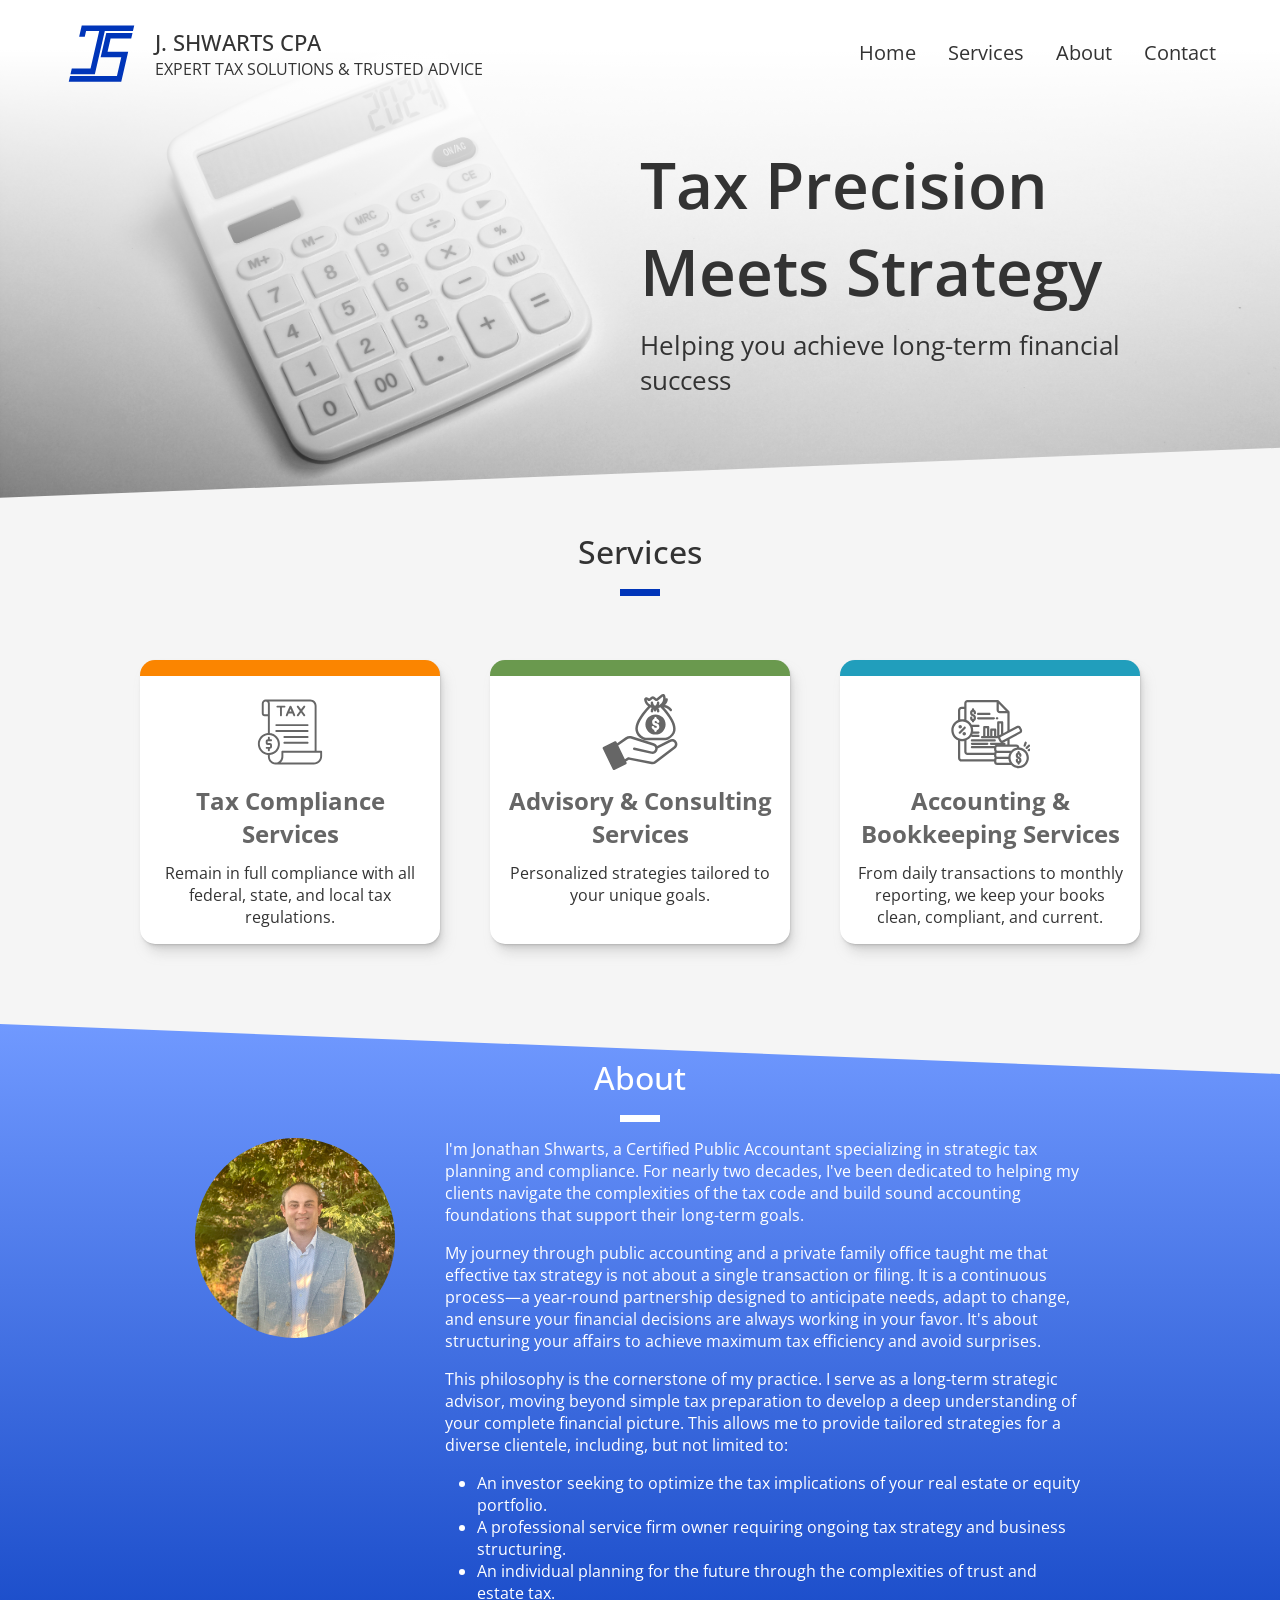
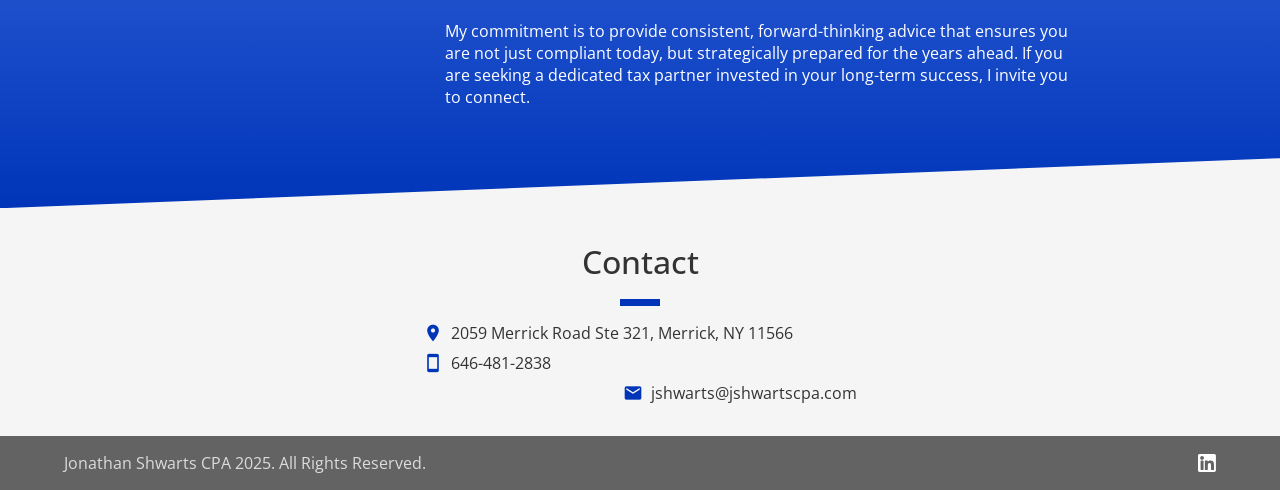
<file: src/index.html>
<!DOCTYPE html>
<html lang="en">
<head>
	<meta charset="UTF-8">
	<meta name="viewport" content="width=device-width, initial-scale=1.0">
	<title>J. Shwarts CPA - Home</title>
	<link rel="stylesheet" href="css/styles.css">	
	<link rel="icon" type="image/svg+xml" href="./assets/favicon.svg" />
</head>
<body id="home-page">
	<header>
		<div class="top-nav">
			<a class="combination-mark-container" href="index.html">
				<div class="logo-image-container">
					<img src="./assets/logo.svg" alt="logo">
				</div>
				<div class="logo-text-container">
					<div class="logo-title">J. SHWARTS CPA</div>
					<div class="logo-subtitle">EXPERT TAX SOLUTIONS & TRUSTED ADVICE</div>
				</div>
			</a>
			<input type="checkbox" id="menu-toggle">
			<label for="menu-toggle" id="menu-ico"><span class="material-icons"></span></label>
			<nav class="nav-links">
				<a href="">Home</a>
				<a href="services.html">Services</a>
				<a href="#about">About</a>
				<a href="#contact">Contact</a>
			</nav>
		</div>
		<div class="headline-container">
			<div class="headline-title">Tax Precision Meets Strategy</div>
			<div class="headline-subtitle">Helping you achieve long-term financial success</div>
		</div>
	</header>
	<main>
		<section id="services">
			<h1 class="section-title">Services</h1>
			<hr class="section-divider">
			<div class="section-content-container">
				<div class="cards-container">
					<a href="services.html#tax-compliance">
						<div class="card-wrapper card-1">
							<!-- <span class="material-icons card-icon">assured_workload</span> -->
							<img src="./assets/tax-compliance-ico.svg" alt="">
							<h2 class="card-title">Tax Compliance Services</h2>
							<p class="card-text">Remain in full compliance with all federal, state, and local tax regulations.</p>
						</div>
					</a>
					<a href="services.html#advisory-and-consulting">
						<div class="card-wrapper card-2">
							<!-- <span class="material-icons card-icon">handshake</span> -->
							<img src="./assets/advisory-and-consulting-ico.svg" alt="">
							<h2 class="card-title">Advisory & Consulting Services</h2>
							<p class="card-text">Personalized strategies tailored to your unique goals.</p>
						</div>
					</a>
					<a href="services.html#accounting-and-bookkeeping">
						<div class="card-wrapper card-3">
							<!-- <span class="material-icons card-icon">menu_book</span> -->
							<img src="./assets/accounting-and-bookkeeping-ico.svg" alt="">
							<h2 class="card-title">Accounting & Bookkeeping Services</h2>
							<p class="card-text">From daily transactions to monthly reporting, we keep your books clean, compliant, and current.</p>
						</div>
					</a>
				</div>
			</div>
		</section>
		<section id="about">
			<h1 class="section-title">About</h1>
			<hr class="section-divider">
			<div class="section-content">
				<div class="headshot-container">
					<img src="./assets/headshot.jpg" alt="headshot">
				</div>
				<div class="about-text-conatiner">
					<p>I'm Jonathan Shwarts, a Certified Public Accountant specializing in strategic tax planning and compliance. For nearly two decades, I've been dedicated to helping my clients navigate the complexities of the tax code and build sound accounting foundations that support their long-term goals.</p>
					<p>My journey through public accounting and a private family office taught me that effective tax strategy is not about a single transaction or filing. It is a continuous process—a year-round partnership designed to anticipate needs, adapt to change, and ensure your financial decisions are always working in your favor. It's about structuring your affairs to achieve maximum tax efficiency and avoid surprises.</p>
					<p>This philosophy is the cornerstone of my practice. I serve as a long-term strategic advisor, moving beyond simple tax preparation to develop a deep understanding of your complete financial picture. This allows me to provide tailored strategies for a diverse clientele, including, but not limited to:</p>
					<ul>
						<li>An investor seeking to optimize the tax implications of your real estate or equity portfolio.</li>
						<li>A professional service firm owner requiring ongoing tax strategy and business structuring.</li>
						<li>An individual planning for the future through the complexities of trust and estate tax.</li>
					</ul>
					<p>My commitment is to provide consistent, forward-thinking advice that ensures you are not just compliant today, but strategically prepared for the years ahead. If you are seeking a dedicated tax partner invested in your long-term success, I invite you to connect.</p>
				</div>
			</div>
		</section>
		<section id="contact">
			<h1 class="section-title">Contact</h1>
			<hr class="section-divider">
			<div class="section-content">
				<div class="contact-line">
					<span class="material-icons">location_on</span>
					<p>2059 Merrick Road Ste 321, Merrick, NY 11566</p>
				</div>
				<div class="contact-line">
					<span class="material-icons">smartphone</span>
					<p><a href="tel:+123123123">646-481-2838</a></p>
				</div>
				<div class="contact-line">
					<span class="material-icons">alternate_email</span>
					<p><a href="mailto:jshwarts@jshwartscpa.com">jshwarts@jshwartscpa.com</a></p>
				</div>
			</div>
		</section>
	</main>
	<footer>
		<p>Jonathan Shwarts CPA 2025. All Rights Reserved.</p>
		<a href="https://www.linkedin.com/in/jonathan-shwarts-cpa-98544061">
			<img src="./assets/linkedin-ico.svg">
		</a>
	</footer>
</body>
</html>
</file>
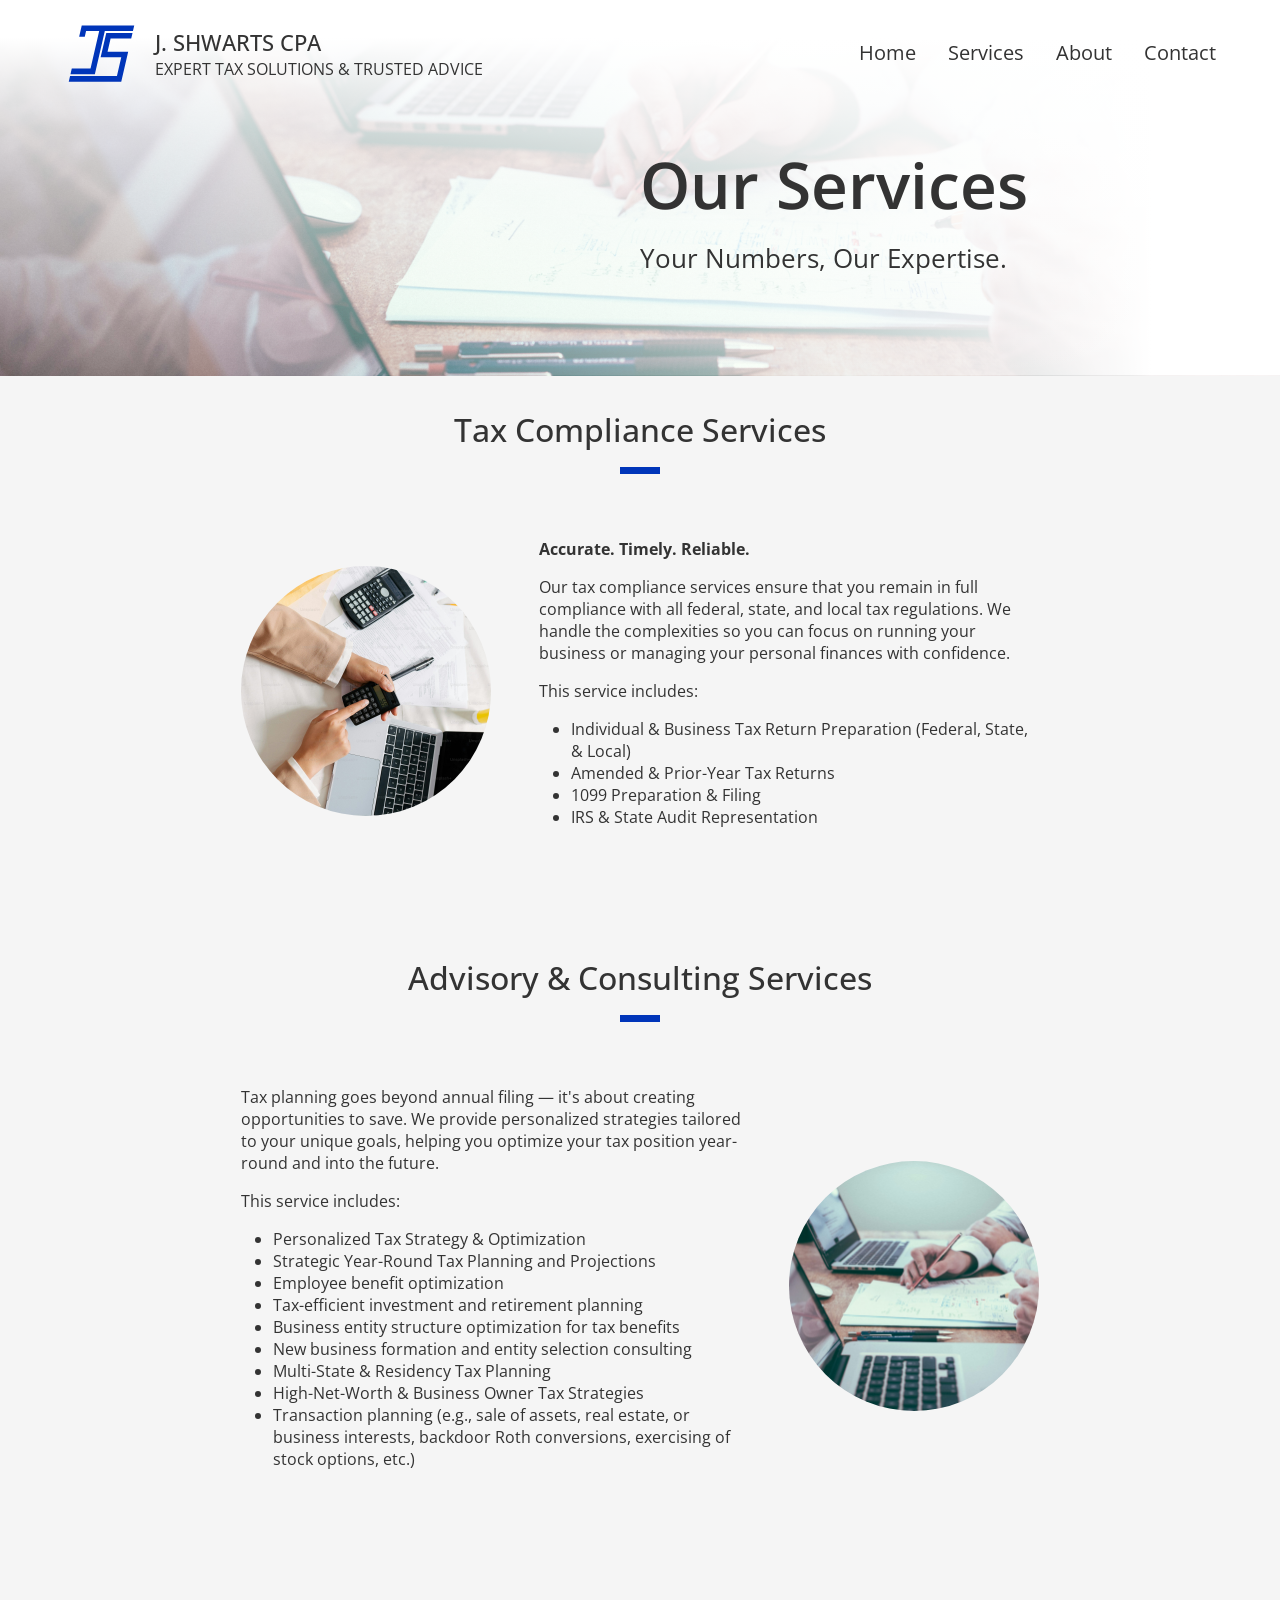
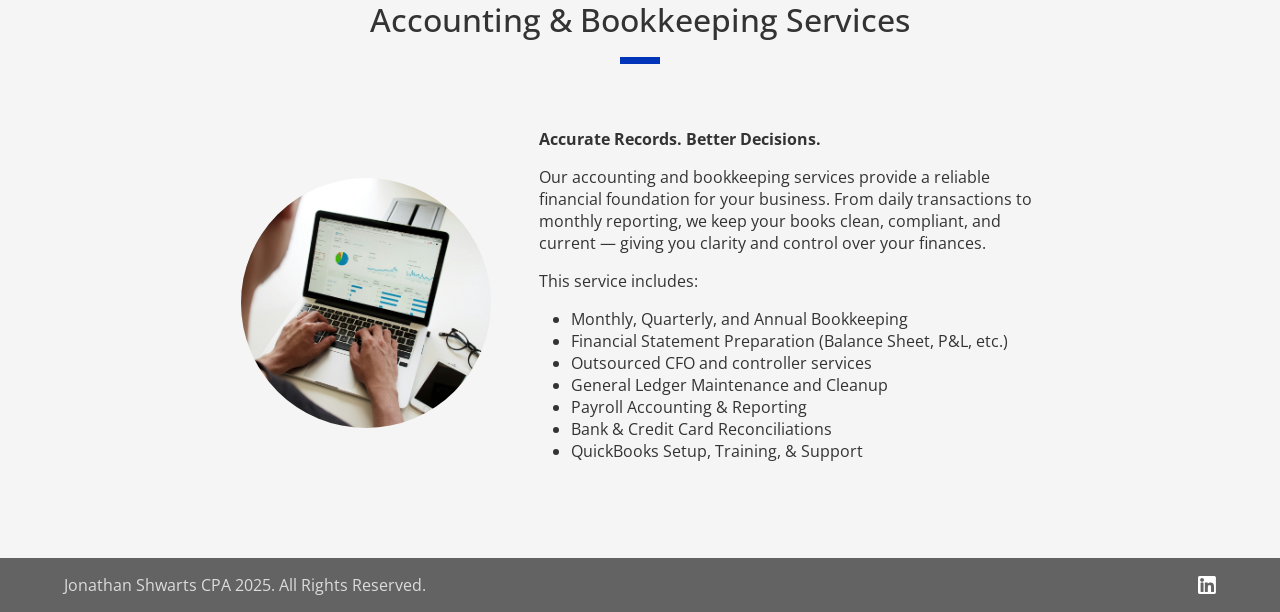
<file: src/services.html>
<!DOCTYPE html>
<html lang="en">
<head>
	<meta charset="UTF-8">
	<meta name="viewport" content="width=device-width, initial-scale=1.0">
	<title>J. Shwarts CPA - Services</title>
	<link rel="stylesheet" href="css/styles.css">
	<link rel="icon" type="image/svg+xml" href="./assets/favicon.svg" />
</head>
<body id="services-page">
	<header>
		<div class="top-nav">
			<a class="combination-mark-container" href="index.html">
				<div class="logo-image-container">
					<img src="./assets/logo.svg" alt="logo">
				</div>
				<div class="logo-text-container">
					<div class="logo-title">J. SHWARTS CPA</div>
					<div class="logo-subtitle">EXPERT TAX SOLUTIONS & TRUSTED ADVICE</div>
				</div>
			</a>
			<input type="checkbox" id="menu-toggle">
			<label for="menu-toggle" id="menu-ico"><span class="material-icons"></span></label>
			<nav class="nav-links">
				<a href="index.html">Home</a>
				<a href="services.html">Services</a>
				<a href="index.html#about">About</a>
				<a href="index.html#contact">Contact</a>
			</nav>
		</div>
		<div class="headline-container">
			<div class="headline-title">Our Services</div>
			<div class="headline-subtitle">Your Numbers, Our Expertise.</div>
		</div>
	</header>
	<main>
		<section id="tax-compliance">
			<h1 class="section-title">Tax Compliance Services</h1>
			<hr class="section-divider">
			<div class="section-content-container">
				<div class="service-image-container">
					<img src="./assets/tax-compliance.jpg" alt="">
				</div>
				<div class="service-description">
					<p><b>Accurate. Timely. Reliable.</b></p>
					<p>Our tax compliance services ensure that you remain in full compliance with all federal,
					state, and local tax regulations. We handle the complexities so you can focus on
					running your business or managing your personal finances with confidence.</p>
					<p>This service includes:</p>
					<ul>
						<li>Individual & Business Tax Return Preparation (Federal, State, & Local)</li>
						<li>Amended & Prior-Year Tax Returns</li>
						<li>1099 Preparation & Filing</li>
						<li>IRS & State Audit Representation</li>
					</ul>
				</div>
			</div>
		</section>
		<section id="advisory-and-consulting">
			<h1 class="section-title">Advisory & Consulting Services</h1>
			<hr class="section-divider">
			<div class="section-content-container">
				<div class="service-description">
					<p>Tax planning goes beyond annual filing — it's about creating opportunities to save. We provide personalized strategies tailored to your unique goals, helping you optimize your tax position year-round and into the future.</p>
					<p>This service includes:</p>
					<ul>
						<li>Personalized Tax Strategy & Optimization</li>
						<li>Strategic Year-Round Tax Planning and Projections</li>
						<li>Employee benefit optimization</li>
						<li>Tax-efficient investment and retirement planning</li>
						<li>Business entity structure optimization for tax benefits</li>
						<li>New business formation and entity selection consulting</li>
						<li>Multi-State & Residency Tax Planning</li>
						<li>High-Net-Worth & Business Owner Tax Strategies</li>
						<li>Transaction planning (e.g., sale of assets, real estate, or business interests, backdoor Roth conversions, exercising of stock options, etc.)</li>
					</ul>
				</div>
				<div class="service-image-container">
					<img src="./assets/advisory-and-consulting.jpg" alt="">
				</div>
			</div>
		</section>
		<section id="accounting-and-bookkeeping">
			<h1 class="section-title">Accounting &amp; Bookkeeping Services</h1>
			<hr class="section-divider">
			<div class="section-content-container">
				<div class="service-image-container">
					<img src="./assets/accounting-and-bookkeeping.jpg" alt="">
				</div>
				<div class="service-description">
					<p><b>Accurate Records. Better Decisions.</b></p>
					<p>Our accounting and bookkeeping services provide a reliable financial foundation for your business. From daily transactions to monthly reporting, we keep your books clean, compliant, and current — giving you clarity and control over your finances.</p>
					<p>This service includes:</p>
					<ul>
						<li>Monthly, Quarterly, and Annual Bookkeeping</li>
						<li>Financial Statement Preparation (Balance Sheet, P&L, etc.)</li>
						<li>Outsourced CFO and controller services</li>
						<li>General Ledger Maintenance and Cleanup</li>
						<li>Payroll Accounting & Reporting</li>
						<li>Bank & Credit Card Reconciliations</li>
						<li>QuickBooks Setup, Training, & Support</li>
					</ul>
				</div>
			</div>
		</section>
	</main>
	<footer>
		<p>Jonathan Shwarts CPA 2025. All Rights Reserved.</p>
		<a href="https://www.linkedin.com/in/jonathan-shwarts-cpa-98544061">
			<img src="./assets/linkedin-ico.svg">
		</a>
	</footer>
</body>
</html>
</file>
<file: src/css/styles.css>
/**
* Created by Dmitri Rudnitsky
*/

/* ==========================================================================
   Imports
   ========================================================================== */

@import url("https://fonts.googleapis.com/css2?family=Open+Sans:wght@300..800&display=swap");
@import url('https://fonts.googleapis.com/icon?family=Material+Icons');

/* ==========================================================================
   Reset & Global Styles
   ========================================================================== */

* {
	box-sizing: border-box;
	padding: 0;
	margin: 0;
}

:root {
	/* Site Dimensions */
	--max-site-width: 1500px;
	--min-site-gutters: 5vw;
	--max-site-gutters: max(calc((100vw - var(--max-site-width)) / 2), var(--min-site-gutters));

	/* Fonts */
	--main-font: 'Open Sans', sans-serif;
	--main-font-size: 16px;
	--main-font-color: #333333;

	/* Colors */
	--main-color: #0035b9;

	/* Misc */
	--asymmetric-margin: 50px;
}

html {
	font-family: var(--main-font);
	font-size: var(--main-font-size);
	color: var(--main-font-color);
	scroll-behavior: smooth;
}

body {
	font-family: inherit;
	font-size: inherit;
	color: inherit;
	background-color: #f5f5f5;
}

a {
	text-decoration: none;
	color: var(--main-font-color);
}

.material-icons {
	font-size: inherit;
}

ul {
	padding-left: 2rem;
}

/* Apply gutters on all site sections */
header,
main,
footer {
	padding-right: var(--max-site-gutters);
	padding-left: var(--max-site-gutters);
}

header {
	display: flex;
	flex-direction: column;
}

.top-nav {
	display: flex;
	justify-content: space-between;
	align-items: center;
	padding-top: 1rem;
}

.combination-mark-container {
	display: flex;
	align-items: center;
}

.logo-image-container {
	display: flex;
	align-items: center;
	width: 75px;
	height: 75px;
}

.logo-image-container img {
	width: 100%;
	height: 100%;
}

.logo-text-container {
	padding-left: 1rem;
}

.logo-title {
	font-size: clamp(1.25rem, 1.75vw, 3rem);
	font-weight: 500;
}

.logo-subtitle {
	font-size: clamp(1rem, 0.75vw, 2.75rem);
}

.nav-links {
	display: flex;
	column-gap: 2rem;
	font-size: 1.25rem;
}

.nav-links a {
	border-bottom: 2px solid transparent;
	transition: border-bottom-color 0.3s ease;
}

.nav-links a:hover {
	border-bottom-color: var(--main-color);
}

/* Hide the collapsable menu on wide displays. See mobile styles below. */
#menu-toggle,
#menu-ico {
	display: none;
}

.headline-container {
	flex-grow: 1;
	display: flex;
	flex-direction: column;
}

.headline-title {
	font-size: clamp(1rem, 5vw, 5rem);
	font-weight: 600;
	margin-bottom: 1vw;
}

.headline-subtitle {
	font-size: clamp(1rem, 2vw, 2rem);
	margin-bottom: calc(var(--asymmetric-margin) * 2);
}

section {
	display: flex;
	flex-direction: column;
	align-items: center;
	padding-top: 2rem;
	padding-bottom: 2rem;
}

.section-title {
	font-size: 2rem;
	color: var(--main-font-color);
	font-weight: 500;
}

.section-divider {
	width: 2.5rem;
	height: 0.45rem;
	background-color: var(--main-color);
	border: none;
	margin: 1rem 0;
}

.section-content-container {
	padding-top: 3rem;
	padding-bottom: 3rem;
}

footer {
	display: flex;
	justify-content: space-between;
	align-items: center;
	padding-top: 1rem;
	padding-bottom: 1rem;
	background-color: #636363;
	color: #dcdcdc;
	font-size: 1rem;
}

footer a {
	display: flex;
	align-items: center;
}

/* --[ Mobile Styles ]-- */

@media screen and (max-width: 1000px) {

	/* Required for the nav menu (absolute position) to treat this as the containing block */
	.top-nav {
		position: relative;
	}

	/* Show and style the toggle menu icon */
	#menu-ico {
		display: block;
		font-size: 2.5rem;
		padding: 0 1rem;
		cursor: pointer;
	}

	/* Mobile-style navigation links */
	.nav-links {
		position: absolute;
		display: flex;
		width: 100%;
		flex-direction: column;
		align-items: center;
		background-color: var(--main-color);
		top: 1rem;
		border-radius: 15px;
	}

	/* If the toggle menu is not pressed inject the 'burger' icon */
	#menu-toggle:not(:checked) ~ #menu-ico span::before {
		content: 'menu';
	}

	#menu-toggle:not(:checked) ~ #menu-ico {
		color: var(--main-color);
	}

	/* If the toggle menu is not pressed hide the navigation links */
	#menu-toggle:not(:checked) ~ .nav-links {
		visibility: hidden;
		opacity: 0;
	}

	/* If the toggle menu is pressed inject the 'x' icon */
	#menu-toggle:checked ~ #menu-ico span::before {
		content: 'close';
	}

	#menu-toggle:checked ~ #menu-ico {
		color: #fff;
		z-index: 999;	/* insures the icon is above the nav menu layer */
	}

	/* If the toggle menu is pressed display the navigation links */
	#menu-toggle:checked ~ .nav-links {
		visibility: visible;
		opacity: 1;
		transition: visibility 0s linear 0s, opacity 0.3s;
	}

	.nav-links a {
		padding: 1.75rem 0;
		color: #fff;
		transition: none;
		border: 0;
	}

	.nav-links a:hover {
		border-bottom-color: none;
	}
}

/* ==========================================================================
   Home Page
   ========================================================================== */

/* Required for the ::before pseudo-element (absolute position) to treat this as the containing block */
#home-page header {
	position: relative; 
}

/* A "Background" layer, under the header, where the clip-path applies to the background image */
#home-page header::before {
	content: "";
	position: absolute;
	top: 0;
	left: 0;
	width: 100%;
	height: 100%;
	background-image:
		linear-gradient(to bottom, rgba(255, 255, 255, 1) 10%, rgba(255, 255, 255, 0)),
		url("../assets/hero-home.jpg");
	background-repeat: no-repeat;
	background-size: cover;
	background-position: center;
	clip-path: polygon(0 0, 100% 0, 100% calc(100% - var(--asymmetric-margin)), 0 100%);
	z-index: -1;
}


#home-page .headline-container {
	padding-left: 50%;
	padding-top: 50px;
}

#home-page #services .cards-container {
	display: flex;
	flex-wrap: wrap;
	column-gap: 50px;
	row-gap: 50px;
	justify-content: center;
	width: 100%;
}

#home-page #services .card-wrapper {
	display: flex;
	flex-direction: column;
	height: 100%;
	align-items: center;
	width: 300px;
	background-color: #fff;
	padding: 1rem;
	border-radius: 15px;
	border-top: 1rem solid transparent; /* Color is set for each card individually */
	transition: all .2s ease-in-out;
	box-shadow:
		0.3px 0.5px 0.7px hsl(0deg 0% 63% / 0.36),
		0.8px 1.6px 2px -0.8px hsl(0deg 0% 63% / 0.36),
		2.1px 4.1px 5.2px -1.7px hsl(0deg 0% 63% / 0.36),
		5px 10px 12.6px -2.5px hsl(0deg 0% 63% / 0.36);
}

#home-page #services .card-wrapper:hover {
	transform: scale(1.1);
}

#home-page #services .card-wrapper img {
	width: 5rem;
	height: 5rem;
}


#home-page #services .card-title {
	font-size: 1.5rem;
	font-weight: 700;
	padding: 0.75rem 0;
	text-align: center;
	color: hsl(0 0% 40%);
}

#home-page #services .card-text {
	text-align: center;
}

#home-page #services .card-1 {
	border-top-color: #fb8500;
}

#home-page #services .card-2 {
	border-top-color: #6a994e;
}

#home-page #services .card-3 {
	border-top-color: #219ebc;
}

#home-page #services .card-icon {
	font-size: 4rem;
	color: hsl(0 0% 60%);
}

#home-page #about {
	background: linear-gradient(0deg, rgba(0, 53, 185, 1) 0%, rgba(112, 153, 255, 1) 100%);
	clip-path: polygon(0 0, 100% 50px, 100% calc(100% - var(--asymmetric-margin)), 0 100%);
	padding-bottom: calc(var(--asymmetric-margin) * 2);
	
	/* Force the about section to stretch the entire page width using negative margins */
	margin-right: calc(-1 * var(--max-site-gutters));  
	margin-left: calc(-1 * var(--max-site-gutters));
}

#home-page #about .section-title {
	color: #fff;
}

#home-page #about .section-divider {
	background-color: #fff;
}

#home-page #about .section-content {
	display: flex;
	flex-wrap: wrap;
	justify-content: center;
	gap: 50px;
}

#home-page #about .headshot-container {
	width: 200px;
	height: 200px;
	overflow: hidden;
	border-radius: 50%;
}

#home-page #about .headshot-container img {
	width: 100%;
	height: 100%;
	object-fit: cover;
}

#home-page #about .about-text-conatiner {
	width: 50%;
}

#home-page #about .about-text-conatiner p:not(:last-child),
#home-page #about .about-text-conatiner ul {
	margin-bottom: 1rem;
}

#home-page #about .about-text-conatiner p,
#home-page #about .about-text-conatiner li {
	color: #fff;
}

#home-page #contact .section-content {
	display: flex;
	flex-direction: column;
	row-gap: 0.5rem;
	justify-content: center;
}

#home-page #contact .contact-line {
	display: flex;
	align-items: center;
}

#home-page #contact .contact-line p {
	display: inline-block;
	padding-left: 0.5rem;
}

#home-page #contact .contact-line .material-icons {
	color: var(--main-color);
	font-size: 1.25rem;
}

/* ==========================================================================
   Services Page
   ========================================================================== */

#services-page header {
	background-image:
		linear-gradient(to bottom, rgba(255, 255, 255, 1) 10%, rgba(255, 255, 255, 0)),
		linear-gradient(to left, rgba(255, 255, 255, 1) 10%, rgba(255, 255, 255, 0)),
		url("../assets/hero-services.jpg");
	background-repeat: no-repeat;
	background-size: cover;
	background-position: center;
}

#services-page .headline-container {
	padding-left: 50%;
	padding-top: 50px;
}

#services-page section .section-content-container {
	display: flex;
	flex-wrap: wrap;
	gap: 3rem;
	padding-right: 10%;
	padding-left: 10%;
	justify-content: center;
}

#services-page section .service-image-container {
	width: 250px;
	height: 250px;
	overflow: hidden;
	border-radius: 50%;
	align-self: center;
}

#services-page section .service-description p:not(:last-child),
#services-page section .service-description ul {
	margin-bottom: 1rem;
}

.service-image-container img {
	width: 100%;
	height: 100%;
	object-fit: cover;
}

.service-description {
	width: 500px;
}
</file>
